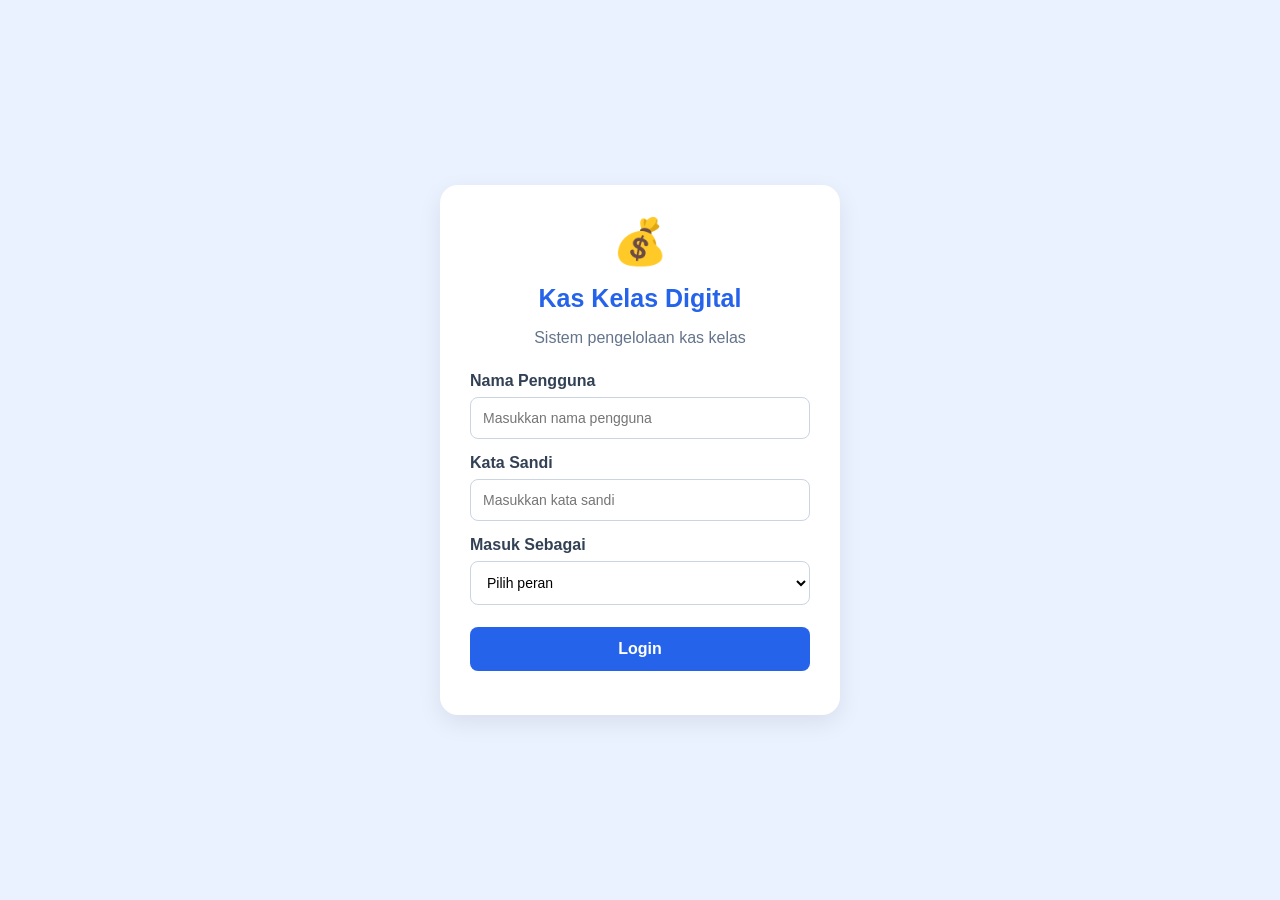
<file: index.html>
<!DOCTYPE html>
<html lang="id">
<head>
    <meta charset="UTF-8">
    <meta name="viewport" content="width=device-width, initial-scale=1.0">
    <title>Login - Kas Kelas Digital</title>
    <link rel="stylesheet" href="style.css">
</head>
<body>
    <div class="login-container">
        <div class="logo">💰</div>
        <h1>Kas Kelas Digital</h1>
        <p class="subtitle">Sistem pengelolaan kas kelas</p>

        <form id="loginForm">
            <label for="username">Nama Pengguna</label>
            <input
                type="text"
                id="username"
                placeholder="Masukkan nama pengguna"
                required
            >

            <label for="password">Kata Sandi</label>
            <input
                type="password"
                id="password"
                placeholder="Masukkan kata sandi"
                required
            >

            <label for="role">Masuk Sebagai</label>
            <select id="role" required>
                <option value="">Pilih peran</option>
                <option value="bendahara">Bendahara</option>
                <option value="siswa">Siswa</option>
                <option value="walikelas">Wali Kelas</option>
            </select>

            <button type="submit">Login</button>
            <p id="message"></p>
        </form>
    </div>

    <script src="script.js"></script>
</body>
</html>
</file>
<file: style.css>
* {
    box-sizing: border-box;
}

body {
    font-family: Arial, sans-serif;
    background: #eaf1ff;
    margin: 0;
    min-height: 100vh;
    display: flex;
    justify-content: center;
    align-items: center;
    padding: 20px;
}

.login-container {
    background: white;
    width: 100%;
    max-width: 400px;
    padding: 30px;
    border-radius: 18px;
    box-shadow: 0 8px 25px rgba(0, 0, 0, 0.08);
}

.logo {
    font-size: 45px;
    text-align: center;
}

h1 {
    text-align: center;
    color: #2563eb;
    font-size: 25px;
    margin-bottom: 8px;
}

.subtitle {
    text-align: center;
    color: #64748b;
    margin-bottom: 25px;
}

label {
    display: block;
    margin: 15px 0 7px;
    font-weight: bold;
    color: #334155;
}

input, select {
    width: 100%;
    padding: 12px;
    border: 1px solid #cbd5e1;
    border-radius: 8px;
    font-size: 14px;
    background: white;
}

button {
    width: 100%;
    padding: 13px;
    margin-top: 22px;
    border: none;
    border-radius: 8px;
    background: #2563eb;
    color: white;
    font-size: 16px;
    font-weight: bold;
    cursor: pointer;
}

button:hover {
    background: #1d4ed8;
}

#message {
    text-align: center;
    font-size: 14px;
    margin-bottom: 0;
}
/* ===== DASHBOARD ===== */

.dashboard {
    width: 100%;
    max-width: 1100px;
    margin: 0 auto;
}

.dashboard-header {
    display: flex;
    justify-content: space-between;
    align-items: center;
    gap: 15px;
    flex-wrap: wrap;
    margin-bottom: 30px;
}

.dashboard-header h1 {
    text-align: left;
    margin-bottom: 5px;
}

.dashboard-header p {
    color: #64748b;
}

.logout-button {
    width: auto;
    margin-top: 0;
    padding: 11px 20px;
    background: #dc2626;
}

.summary {
    display: grid;
    grid-template-columns: repeat(4, minmax(0, 1fr));
    gap: 15px;
    margin: 25px 0 35px;
}

.summary-card {
    background: white;
    padding: 20px;
    border-radius: 14px;
    box-shadow: 0 4px 15px rgba(0, 0, 0, 0.05);
    overflow-wrap: anywhere;
}

.summary-card h3 {
    font-size: 15px;
    color: #64748b;
}

.summary-card p {
    font-size: 23px;
    font-weight: bold;
    color: #2563eb;
}

.menu-grid {
    display: grid;
    grid-template-columns: repeat(3, minmax(0, 1fr));
    gap: 15px;
}

.menu-card {
    background: white;
    padding: 25px 12px;
    border-radius: 14px;
    text-align: center;
    text-decoration: none;
    color: #24344d;
    font-weight: bold;
    line-height: 2;
    box-shadow: 0 4px 15px rgba(0, 0, 0, 0.05);
}

.menu-card:hover {
    background: #dbeafe;
}

@media (max-width: 700px) {
    .summary {
        grid-template-columns: repeat(2, minmax(0, 1fr));
    }

    .menu-grid {
        grid-template-columns: repeat(2, minmax(0, 1fr));
    }

    .summary-card p {
        font-size: 18px;
    }
}
</file>
